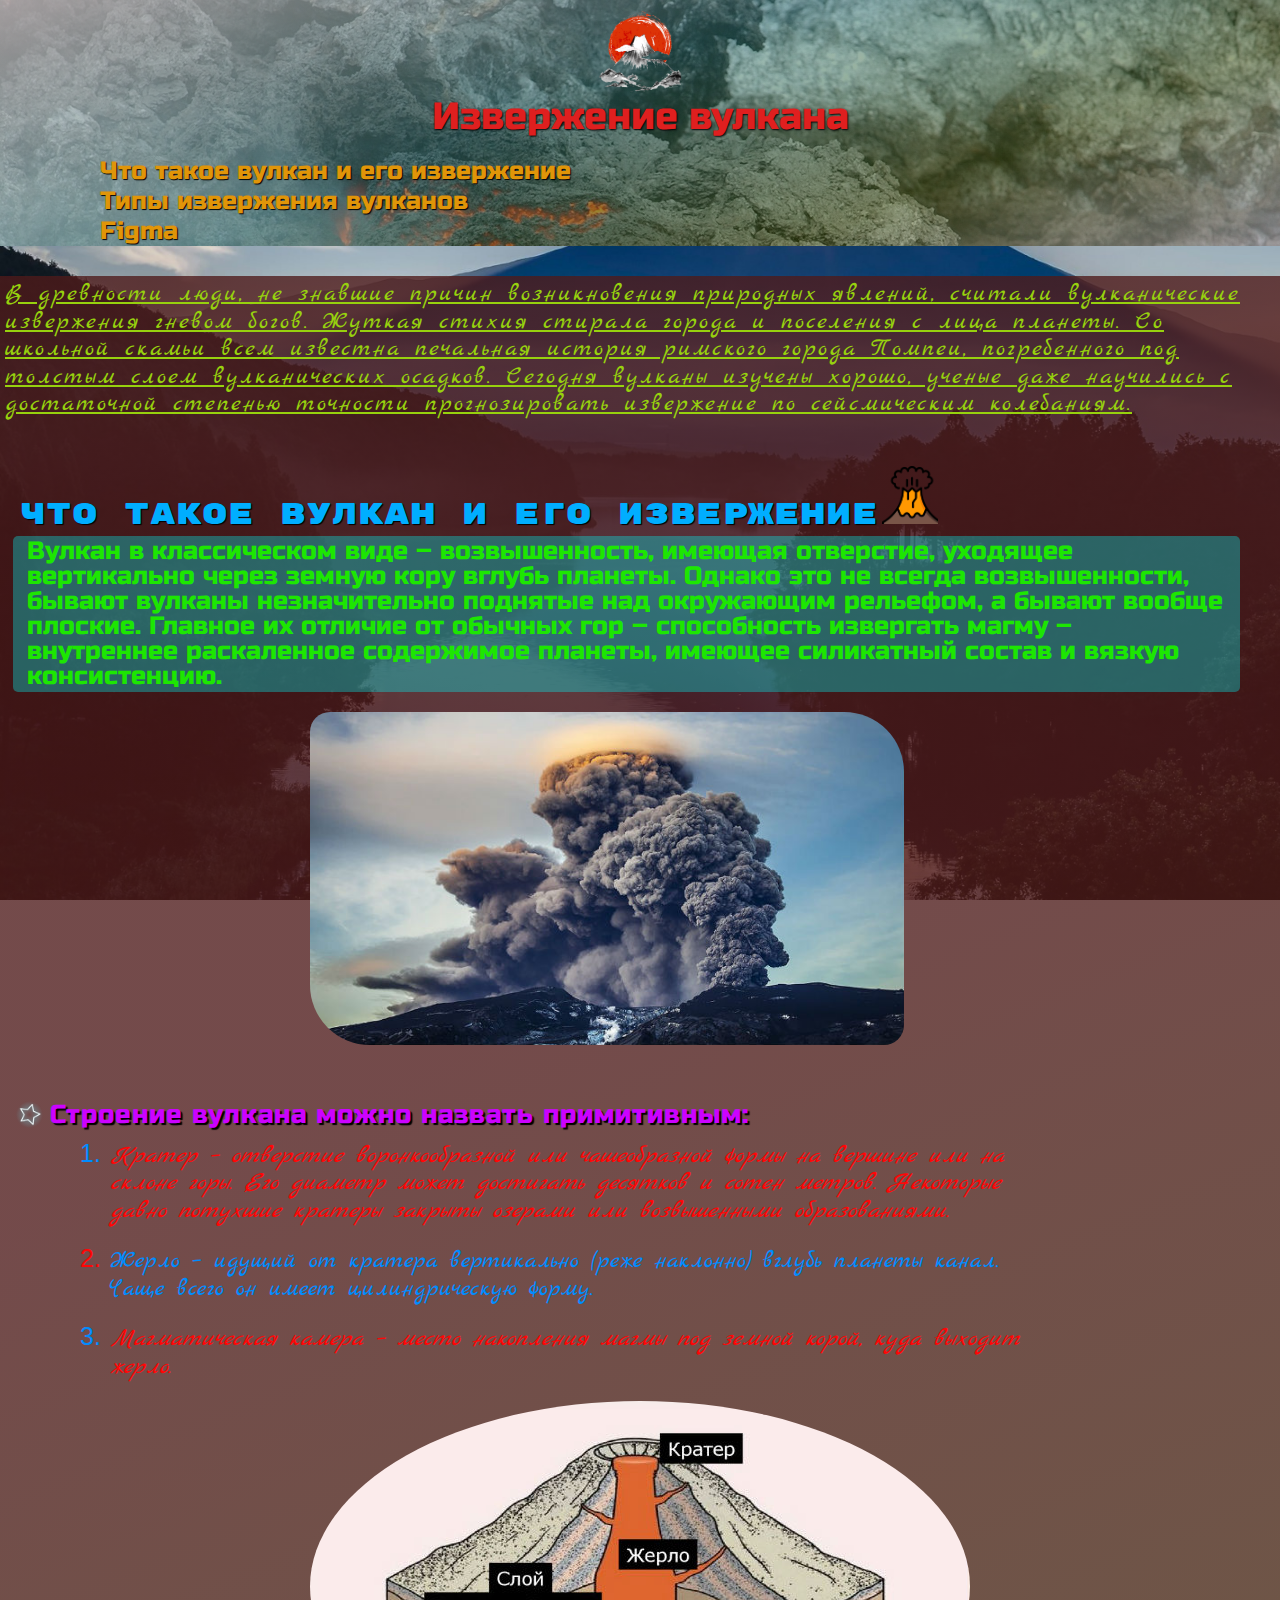
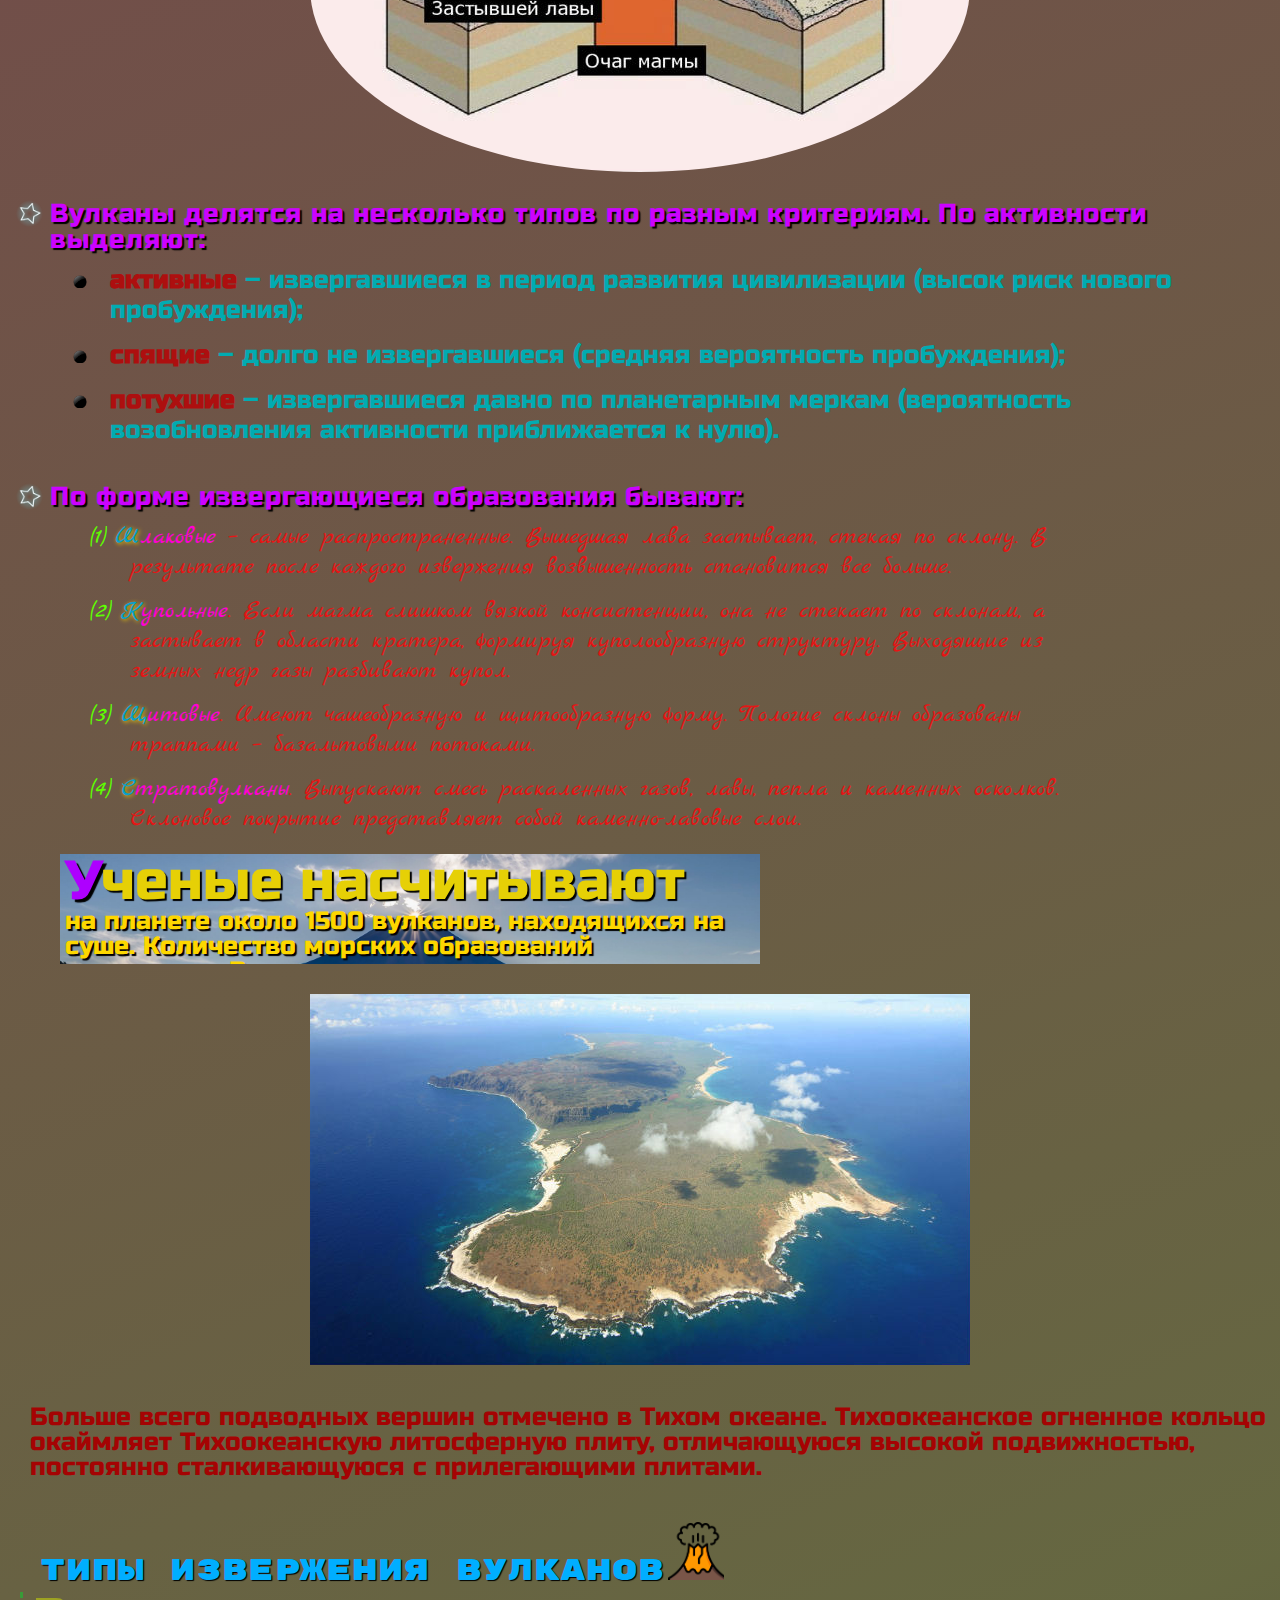
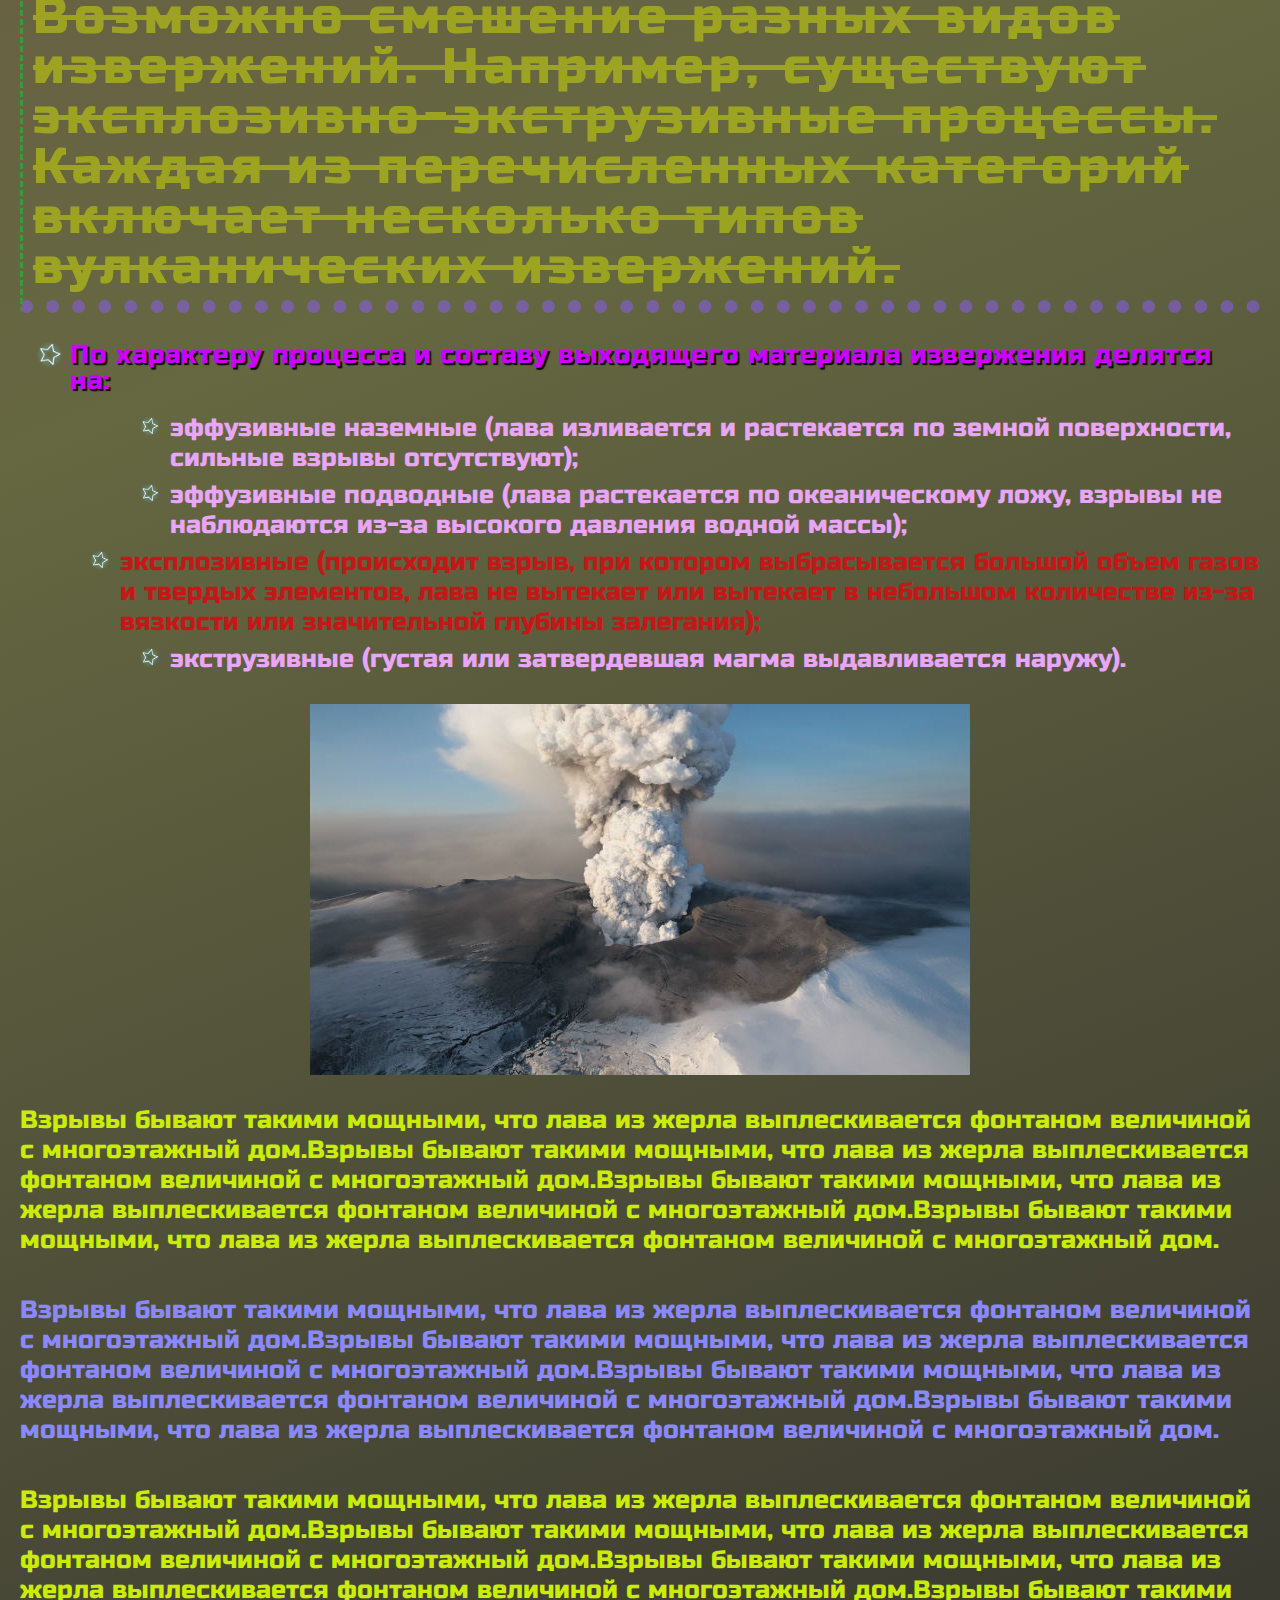
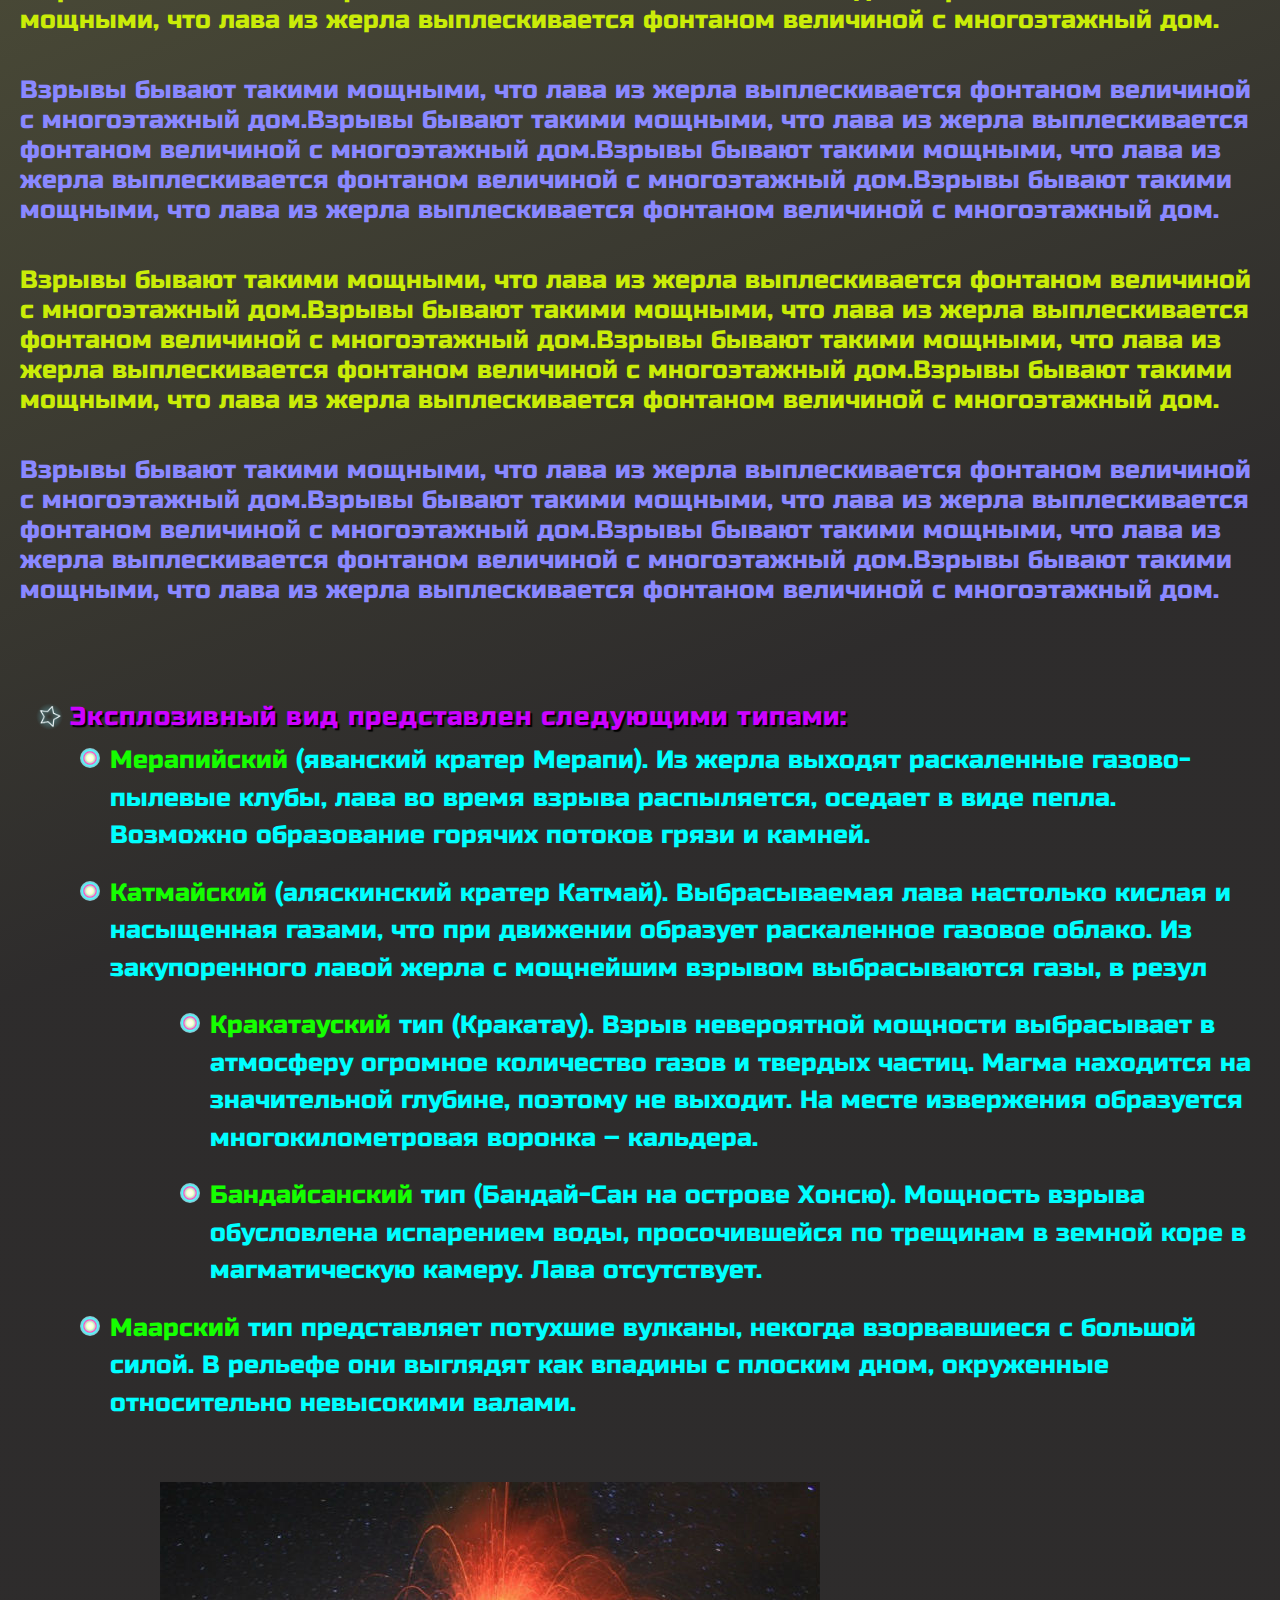
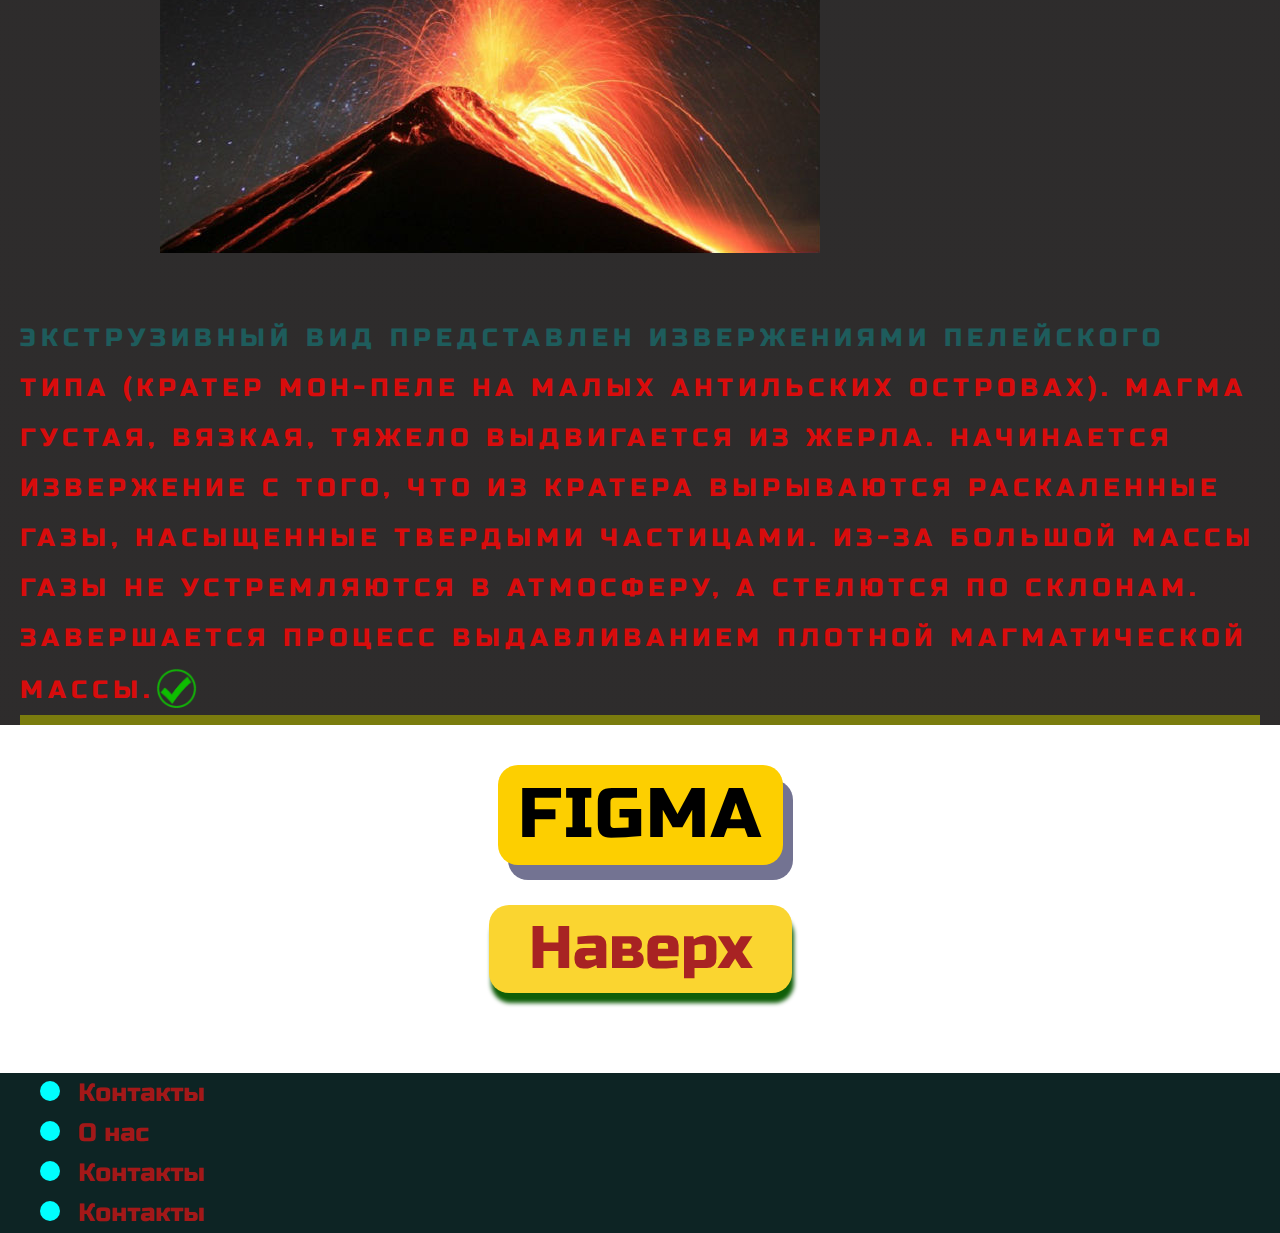
<file: index.html>
<!DOCTYPE html>
<html lang="ru">

<head>
	<meta charset="UTF-8">
	<meta http-equiv="X-UA-Compatible" content="IE=edge">
	<meta name="viewport" content="width=device-width, initial-scale=1.0">
	<link rel="stylesheet" href="css/style.css">
	<title>Вулканы lesnon 8</title>
</head>

<body>
	<div class="wrapper">
		<header class="header">
			<div class="logo">
				<img class="logo-img" src="img/logo.png" alt="вулкан">
			</div>
			<h1 id="link-on-top">Извержение вулкана</h1>
			<nav class="menu">
				<ul>
					<li>
						<a href="#what">Что такое вулкан и его извержение</a>
					</li>
					<li>
						<a href="#types">Типы извержения вулканов</a>
					</li>
					<li>
						<a href="#link-figma">Figma</a>
					</li>
				</ul>
			</nav>
		</header>

		<main class="main">
			<div class="background">
				<!-- Вступление -->
				<div class="introduction">
					<p>В древности люди, не знавшие причин возникновения природных явлений, считали вулканические извержения гневом богов. Жуткая стихия стирала города и поселения с лица планеты. Со школьной скамьи всем известна печальная история римского города Помпеи, погребенного под толстым слоем вулканических осадков. Сегодня вулканы изучены хорошо, ученые даже научились с достаточной степенью точности прогнозировать извержение по сейсмическим колебаниям.</p>
				</div>
				<!-- Что такое вулкан и его извержение -->
				<div class="what">
					<h2 id="what">Что такое вулкан и его извержение</h2>
					<p>Вулкан в классическом виде – возвышенность, имеющая отверстие, уходящее вертикально через земную кору вглубь планеты. Однако это не всегда возвышенности, бывают вулканы незначительно поднятые над окружающим рельефом, а бывают вообще плоские. Главное их отличие от обычных гор – способность извергать магму – внутреннее раскаленное содержимое планеты, имеющее силикатный состав и вязкую консистенцию.</p>
					<div class="img-what">
						<img src="img/what.jpg" alt="Активный вулкан">
					</div>
					<h3>Строение вулкана можно назвать примитивным:</h3>
						<ol>
							<li class="what-structure">Кратер – отверстие воронкообразной или чашеобразной формы на вершине или на склоне горы. Его диаметр может достигать десятков и сотен метров. Некоторые давно потухшие кратеры закрыты озерами или возвышенными образованиями.</li>
							<li class="what-structure">Жерло – идущий от кратера вертикально (реже наклонно) вглубь планеты канал. Чаще всего он имеет цилиндрическую форму.</li>
							<li class="what-structure">Магматическая камера – место накопления магмы под земной корой, куда выходит жерло.</li>
						</ol>
						<div class="img-structure">
							<img src="img/structure.jpg" alt="structure">
						</div>
					<h3>Вулканы делятся на несколько типов по разным критериям. По активности выделяют:</h3>
						<ul>
							<li class="what-ul"><a href="https://translate.google.ru/" target="_blank">активные</a> – извергавшиеся в период развития цивилизации (высок риск нового пробуждения);</li>
							<li class="what-ul"><a href="https://mail.rambler.ru/" target="_blank">спящие</a> – долго не извергавшиеся (средняя вероятность пробуждения);</li>
							<li class="what-ul"><a href="https://www.youtube.com/channel/UCK8sQmJBp8GCxrOtXWBpyEA" target="_blank">потухшие</a> – извергавшиеся давно по планетарным меркам (вероятность возобновления активности приближается к нулю).</li>
						</ul>
					<h3>По форме извергающиеся образования бывают:</h3>
						<ol class="what-form">
							<li class="what-form-form"><span>Шлаковые</span> – самые распространенные. Вышедшая лава застывает, стекая по склону. В результате после каждого извержения возвышенность становится все больше.</li>
							<li class="what-form-form"><span>Купольные</span>. Если магма слишком вязкой консистенции, она не стекает по склонам, а застывает в области кратера, формируя куполообразную структуру. Выходящие из земных недр газы разбивают купол.</li>
							<li class="what-form-form"><span class="sss">Щитовые</span>. Имеют чашеобразную и щитообразную форму. Пологие склоны образованы траппами – базальтовыми потоками.</li>
							<li class="what-form-form"><span>Стратовулканы</span>. Выпускают смесь раскаленных газов, лавы, пепла и каменных осколков. Склоновое покрытие представляет собой каменно-лавовые слои.</li>
						</ol>
							<p class="scroll-p">Ученые насчитывают на планете около 1500 вулканов, находящихся на суше. Количество морских образований неизвестно. Вулканическая активность на дне морей и океанов становится причиной появления новых островов. Известно, что в результате извержения подводных вулканов и активного выброса магмы над океанической поверхностью образовались Канарские и Гавайские острова.Ученые насчитывают на планете около 1500 вулканов, находящихся на суше. Количество морских образований неизвестно. Вулканическая активность на дне морей и океанов становится причиной появления новых островов. Известно, что в результате извержения подводных вулканов и активного выброса магмы над океанической поверхностью образовались Канарские и Гавайские острова.</p>
						<div class="img-hawaii">
							<img src="img/gavayji.jpg" alt="гавайи">
						</div>
						<p class="quotes">Больше всего подводных вершин отмечено в Тихом океане. Тихоокеанское огненное кольцо окаймляет Тихоокеанскую литосферную плиту, отличающуюся высокой подвижностью, постоянно сталкивающуюся с прилегающими плитами.</p>
					</div>

					<!-- Типы извержения вулканов -->
					<div class="types">
						<h2 id="types">Типы извержения вулканов</h2>
						<p class="types-text">Возможно смешение разных видов извержений. Например, существуют эксплозивно-экструзивные процессы. Каждая из перечисленных категорий включает несколько типов вулканических извержений.</p>
						<h3>По характеру процесса и составу выходящего материала извержения делятся на:</h3>
						<ul>
							<li class="types-ul">эффузивные наземные (лава изливается и растекается по земной поверхности, сильные взрывы отсутствуют);</li>
							<li class="types-ul">эффузивные подводные (лава растекается по океаническому ложу, взрывы не наблюдаются из-за высокого давления водной массы);</li>
							<li class="types-ul">эксплозивные (происходит взрыв, при котором выбрасывается большой объем газов и твердых элементов, лава не вытекает или вытекает в небольшом количестве из-за вязкости или значительной глубины залегания);</li>
							<li class="types-ul">экструзивные (густая или затвердевшая магма выдавливается наружу).</li>
						</ul>
						<div class="img-types-li">
							<img src="img/class=types-li.jpg" alt="Дым">
						</div>
					<div class="quotes-block">
						<p class="types-quotes">Взрывы бывают такими мощными, что лава из жерла выплескивается фонтаном величиной с многоэтажный дом.Взрывы бывают такими мощными, что лава из жерла выплескивается фонтаном величиной с многоэтажный дом.Взрывы бывают такими мощными, что лава из жерла выплескивается фонтаном величиной с многоэтажный дом.Взрывы бывают такими мощными, что лава из жерла выплескивается фонтаном величиной с многоэтажный дом.</p>
						<p class="types-quotes">Взрывы бывают такими мощными, что лава из жерла выплескивается фонтаном величиной с многоэтажный дом.Взрывы бывают такими мощными, что лава из жерла выплескивается фонтаном величиной с многоэтажный дом.Взрывы бывают такими мощными, что лава из жерла выплескивается фонтаном величиной с многоэтажный дом.Взрывы бывают такими мощными, что лава из жерла выплескивается фонтаном величиной с многоэтажный дом.</p>
						<p class="types-quotes">Взрывы бывают такими мощными, что лава из жерла выплескивается фонтаном величиной с многоэтажный дом.Взрывы бывают такими мощными, что лава из жерла выплескивается фонтаном величиной с многоэтажный дом.Взрывы бывают такими мощными, что лава из жерла выплескивается фонтаном величиной с многоэтажный дом.Взрывы бывают такими мощными, что лава из жерла выплескивается фонтаном величиной с многоэтажный дом.</p>
						<p class="types-quotes">Взрывы бывают такими мощными, что лава из жерла выплескивается фонтаном величиной с многоэтажный дом.Взрывы бывают такими мощными, что лава из жерла выплескивается фонтаном величиной с многоэтажный дом.Взрывы бывают такими мощными, что лава из жерла выплескивается фонтаном величиной с многоэтажный дом.Взрывы бывают такими мощными, что лава из жерла выплескивается фонтаном величиной с многоэтажный дом.</p>
						<p class="types-quotes">Взрывы бывают такими мощными, что лава из жерла выплескивается фонтаном величиной с многоэтажный дом.Взрывы бывают такими мощными, что лава из жерла выплескивается фонтаном величиной с многоэтажный дом.Взрывы бывают такими мощными, что лава из жерла выплескивается фонтаном величиной с многоэтажный дом.Взрывы бывают такими мощными, что лава из жерла выплескивается фонтаном величиной с многоэтажный дом.</p>
						<p class="types-quotes">Взрывы бывают такими мощными, что лава из жерла выплескивается фонтаном величиной с многоэтажный дом.Взрывы бывают такими мощными, что лава из жерла выплескивается фонтаном величиной с многоэтажный дом.Взрывы бывают такими мощными, что лава из жерла выплескивается фонтаном величиной с многоэтажный дом.Взрывы бывают такими мощными, что лава из жерла выплескивается фонтаном величиной с многоэтажный дом.</p>
					</div>
					<h3>Эксплозивный вид представлен следующими типами:</h3>
						<ol class="types-exposive">
							<li class="types-ol">
								<a class="types-a" href="https://sitekid.ru/" target="_blank">Мерапийский</a> (яванский кратер Мерапи). Из жерла выходят раскаленные газово-пылевые клубы, лава во время взрыва распыляется, оседает в виде пепла. Возможно образование горячих потоков грязи и камней.
							</li>
							<li class="types-ol">
								<a class="types-a" href="https://wikiway.com/" target="_blank">Катмайский</a> (аляскинский кратер Катмай). Выбрасываемая лава настолько кислая и насыщенная газами, что при движении образует раскаленное газовое облако. Из закупоренного лавой жерла с мощнейшим взрывом выбрасываются газы, в резул
							</li>
							<li class="types-ol">
								<a class="types-a" href="https://www.google.ru/1" target="_blank">Кракатауский</a> тип (Кракатау). Взрыв невероятной мощности выбрасывает в атмосферу огромное количество газов и твердых частиц. Магма находится на значительной глубине, поэтому не выходит. На месте извержения образуется многокилометровая воронка – кальдера.
							</li>
							<li class="types-ol">
								<a class="types-a" href="https://translate.google.ru/" target="_blank">Бандайсанский</a> тип (Бандай-Сан на острове Хонсю). Мощность взрыва обусловлена испарением воды, просочившейся по трещинам в земной коре в магматическую камеру. Лава отсутствует.
							</li>
							<li class="types-ol">
								<a class="types-a" href="https://yandex.ru/" target="_blank">Маарский</a> тип представляет потухшие вулканы, некогда взорвавшиеся с большой силой. В рельефе они выглядят как впадины с плоским дном, окруженные относительно невысокими валами.
							</li>
						</ol>
					<div class="img-types-ol">
						<img src="img/class=types-ol.jpg" alt="Вулкан">
					</div>
					<p class="types-last">Экструзивный вид представлен извержениями пелейского типа (кратер Мон-Пеле на Малых Антильских островах). Магма густая, вязкая, тяжело выдвигается из жерла. Начинается извержение с того, что из кратера вырываются раскаленные газы, насыщенные твердыми частицами. Из-за большой массы газы не устремляются в атмосферу, а стелются по склонам. Завершается процесс выдавливанием плотной магматической массы.</p>
				</div>
			</div>

			<!-- Кнопка -->
			<div class="figma">
				<a id="link-figma" href="figma.html" target="_blank">Figma</a>
			</div>
			<div class="on-top">
				<a class="link-on-top" href="#link-on-top">Наверх</a>
			</div>
		</main>

		<footer class="footer">
			<ul>
				<li class="li-footer">
					<a href="#">Контакты</a>
				</li>
				<li class="li-footer">
					<a href="#">О нас</a>
				</li>
				<li class="li-footer">
					<a href="#">Контакты</a>
				</li>
				<li class="li-footer">
					<a href="#">Контакты</a>
				</li>
			</ul>
		</footer>
	</div>
</body>
</html>
</file>
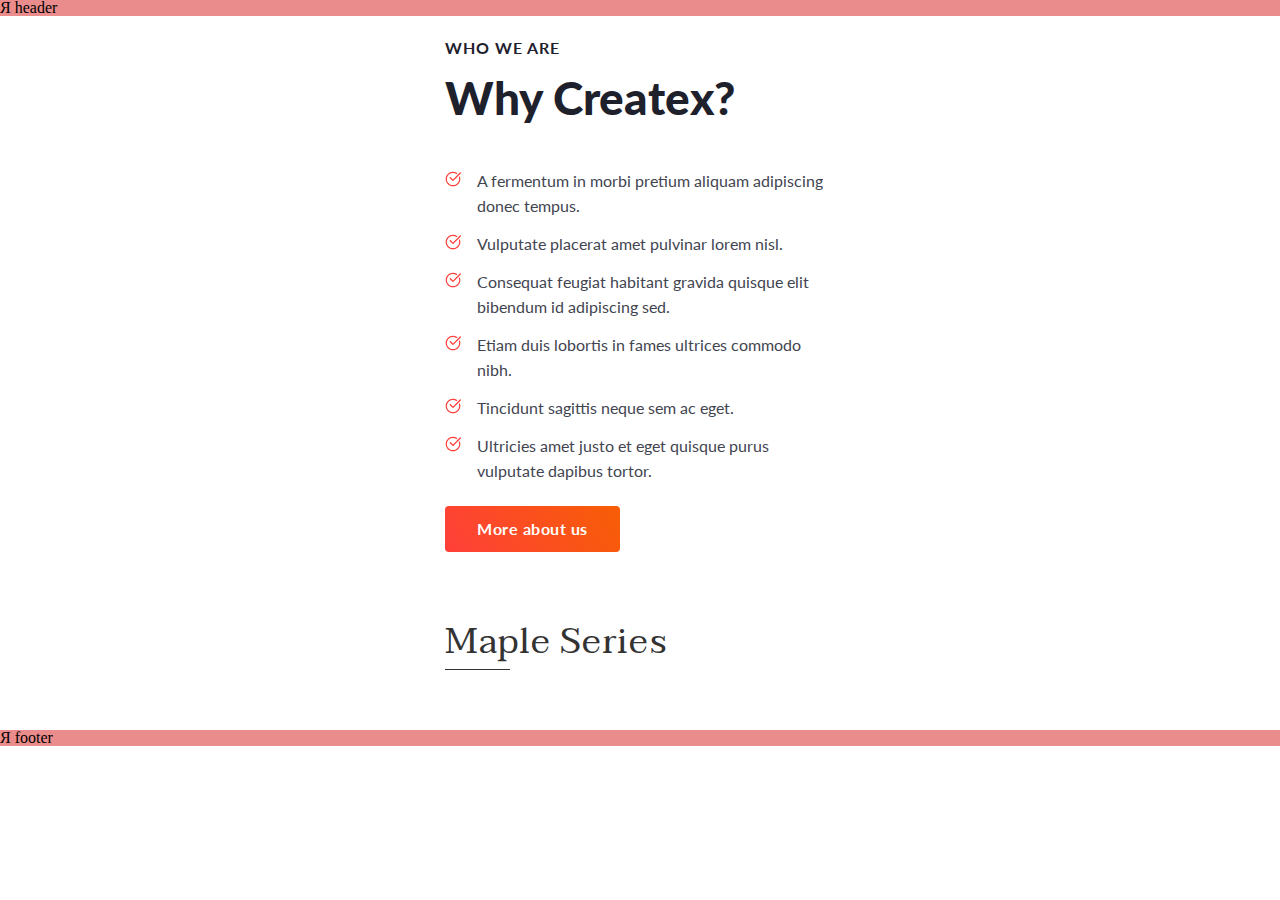
<file: figma.html>
<!DOCTYPE html>
<html lang="ru">

<head>
	<meta charset="UTF-8">
	<meta http-equiv="X-UA-Compatible" content="IE=edge">
	<meta name="viewport" content="width=device-width, initial-scale=1.0">
	<link rel="stylesheet" href="css/figma.css">
	<title>Figma lesnon 8</title>
</head>

<body>
	<div class="wrapper">
		<header class="header">
			<p>Я header</p>
		</header>

		<main class="main">
			<div class="createx">
				<h2>Who we are</h2>
				<h1>Why Createx?</h1>
				<ul class="ul-createx">
					<li class="li-createx">A fermentum in morbi pretium aliquam adipiscing donec tempus.</li>
					<li class="li-createx">Vulputate placerat amet pulvinar lorem nisl.</li>
					<li class="li-createx">Consequat feugiat habitant gravida quisque elit bibendum id adipiscing sed.</li>
					<li class="li-createx">Etiam duis lobortis in fames ultrices commodo nibh.</li>
					<li class="li-createx">Tincidunt sagittis neque sem ac eget.</li>
					<li class="li-createx">Ultricies amet justo et eget quisque purus vulputate dapibus tortor.</li>
				</ul>
					<a class="about-batton" href="https://translate.google.ru/" target="_blank">More about us</a>
			</div>
			<!-- Maple Series -->
			<h3 class="series">Maple Series</h3>
		</main>

		<footer class="footer">
			<p>Я footer</p>
		</footer>
	</div>
</body>
</html>
</file>
<file: css/style.css>
@import "null.css";

/* Шрифты */
@import url('https://fonts.googleapis.com/css2?family=Russo+One&display=swap');
@import url('https://fonts.googleapis.com/css2?family=Marck+Script&display=swap');
@import url('https://fonts.googleapis.com/css2?family=Rubik+Mono+One&display=swap');

.wrapper {
	min-height: 100%;
	overflow: hidden;
}
body {
	font-family: 'Russo One', sans-serif;
	font-size: 25px;
	background: url('../img/100522-otrazhenie-ozero-priroda-dostoprimechatelnost-utro-3840x2160.jpg') 0 0/cover no-repeat fixed;
}
/* шапка */
.header {
	background: url('../img/header.jpg') 0 0/cover no-repeat;
	margin: 0px 0px 30px 0px;
}
.header:hover {
	background: linear-gradient(338deg, rgb(252, 252, 252) 0%, rgba(231, 223, 223, 0.5) 0%, rgba(66, 75, 4, 0.521) 26%, rgba(50, 112, 103, 0.473) 57%, rgba(187, 179, 179, 0.87) 100%, rgba(8, 115, 13, 0.753) 100%, rgba(3, 57, 6, 0.644) 100%),url('../img/header.jpg') 0 0/cover no-repeat;
}
h1 {
	font-size: 38px;
	color: rgb(223, 31, 31);
	text-shadow: 1px 1px 2px #000;
	text-align: center;
	margin: 0px 0px 20px 0px;
}
h2 {
	font-family: 'Rubik Mono One', sans-serif;
	font-size: 30px;
	color: rgb(0, 174, 255);
	text-shadow: 1px 1px 1px #000;
	margin: 0px 0px 6px 20px;
}
h2::after {
	content: "";
	display: inline-block;
	width: 60px;
	height: 60px;
	background: url('../img/h2.png') 4px 2.3px/60px no-repeat;
}
h3 {
	color: rgb(204, 2, 255);
	font-size: 26px;
	text-shadow: 2px 2px 1px #000;
	letter-spacing: 1px;
	margin: 0px 0px 12px 10px;
	padding: 0px 0px 0px 40px;
}
h3::before {
	content: "";
	display: inline-block;
	width: 40px;
	height: 40px;
	margin: 0px 0px -10px -40px;
	background: url('../img/star.png') 0 0/40px no-repeat;
}	
.logo {
	max-width: 100px;
	margin: 0 auto;
}
.logo-img {
	max-width: 100px;
	margin: 0 auto;
}
.menu {
	text-shadow: 1px 1px 1px #000;
	margin: 0px 0px 0px 70px;
}

.menu a{
	display: inline-block;
	padding: 0px 0px 0px 30px;
	color: rgb(224, 149, 9);
	line-height: 1.2;
}
.menu a:hover {
	color: rgb(247, 222, 83);
	text-shadow: 1px 1px 2px #000;
} 
.menu a:hover::before{
	content: "";
	width: 20px;
	height: 20px;
	margin: 0px 10px 0px -30px;
	display: inline-block;
	background: url('../img/psevdo_kmen.png') 0 2px/20px no-repeat;
}
.menu a:active::before {
	content: "";
	width: 20px;
	height: 20px;
	margin: 0px 10px 0px -30px;
	display: inline-block;
	background: url('../img/psevdo_kmen2.png') 0 2px/20px no-repeat;
}

.background {
	background: linear-gradient(338deg, rgba(27, 25, 25, 0.918) 25%, rgba(55, 58, 8, 0.767) 54%, rgba(78, 26, 26, 0.788) 87%);
	max-width: 1400px;
	margin: 0 auto;
}
/* вступление */
.introduction {
	font-family: 'Marck Script', cursive;
	margin: 0px 0px 40px 0px;
}
.introduction p {
	color: rgb(151, 209, 14);
	text-decoration: underline;
	line-height: 1.1;
	letter-spacing: 2px;
	padding: 5px;
}
.introduction p:hover {
	font-family: sans-serif;
	background-color: rgba(0, 0, 0, 0.158);
	text-shadow: 1px 1px 2px rgb(255, 8, 0);
}
/* Что такое вулкан и его извержение */
.what {
	margin: 0px 0px 40px 0px;
}
.what p:nth-of-type(1) {
	color: rgb(29, 230, 2);
	padding: 3px 14px;
	margin: 0px 40px 20px 13px;
	background-color: rgba(0, 255, 255, 0.329);
	border-radius: 5px;
}
.img-what {
	width: 660px;
	height: 371px;
	margin: 0 auto 10px;
}
.img-what:hover::after {
	content: "";
	display:block;
	width: 60px;
	height: 60px;
	background: url('../img/click.png') 0 0/60px no-repeat ; 
	margin: -25px 0px 0px -24px;
}
.img-what img {
	width: 90%;
	height: 90%;
	border-radius: 20px 60px;
	text-align: center;
}
.img-what img:hover {
	width: 95%;
	height: 95%;
	cursor: pointer;
	border: 2px dashed rgb(0, 171, 238);
}
.img-what:active::after{
	content: "";
	background: none;
}
.img-what img:active {
	width: 100%;
	height: 100%;
	border: none;
	box-shadow: 4px 4px 10px rgb(0, 171, 238),-4px -4px 10px rgb(0, 171, 238);
}

.what ol {
	font-family: 'Marck Script', cursive;
	margin: 0px 220px 20px 80px;
}
.what-structure {
	color: rgb(0, 140, 255);
	padding: 0px 0px 0px 30px;
	line-height: 1.1;
}
.what-structure:not(:last-child) {
	margin-bottom: 20px;
}
.what-structure:hover:nth-child(even) {
	background-color: rgba(255, 0, 0, 0.11);
}
.what-structure:hover:nth-child(odd) {
	background-color: rgba(6, 128, 243, 0.11);
}
.what-structure:nth-child(odd){
	color: rgb(255, 6, 6);
	font-style: italic;
}
.what-structure:nth-child(1)::before {
	content: '1.';
	display: inline-block;
	margin: 0px 10px 0px -30px;
	font-family: sans-serif;
	color: rgb(0, 140, 255);
	font-style: normal;
}
.what-structure:nth-child(1):hover:before {
	content: '1.';
	color: rgb(6, 218, 16);
}
.what-structure:nth-child(2)::before {
	content: '2.';
	display: inline-block;
	margin: 0px 10px 0px -30px;
	font-family: sans-serif;
	color: rgb(255, 6, 6);
	font-style: normal;
}
.what-structure:nth-child(2):hover:before {
	content: '2.';
	color: rgb(6, 218, 16);
}
.what-structure:nth-child(3)::before {
	content: '3.';
	display: inline-block;
	margin: 0px 10px 0px -30px;
	font-family: sans-serif;
	color: rgb(0, 140, 255);
	font-style: normal;
}
.what-structure:nth-child(3):hover:before {
	content: '3.';
	color: rgb(6, 218, 16);
}

.img-structure {
	max-width: 660px;
	margin: 0 auto 20px;
}
.img-structure img{
	border-radius: 50%;
}
.img-structure img:hover {
	box-shadow: 10px 10px 4px rgb(238, 49, 255);
}
.main ul {
	color: rgb(2, 171, 177);
	line-height: 1.2;
	margin: 0px 0px 30px 70px;
}
.what-ul {
	padding: 0px 0px 0px 40px;
}
.what-ul:not(:last-child) {
	margin-bottom: 15px;
}
.what-ul::before {
	content: "";
	display: inline-block;
	width: 20px;
	height: 20px;
	background: url('../img/kryg.png') 0 4px/20px no-repeat;
	margin: 0px 20px 0px -40px;
}
.what-ul:hover::before {
	content: "";
	display: inline-block;
	width: 20px;
	height: 20px;
	background: url('../img/galka.png') 0 0/20px no-repeat;
	margin: 0px 20px -4px -40px;
}
.what-ul a {
	color: rgb(173, 15, 15);
	font-weight: bold;
}
.what-ul a:hover {
	color: rgb(173, 15, 15);
	text-decoration: underline;
}
.what-ul a:active {
	color: rgb(230, 112, 112);
}
.what-ul a:visited {
	color: rgb(245, 165, 238);
}
.what-form {
	color: rgb(228, 22, 22);
	line-height: 1.2;
	counter-reset: item;
}
.what-form > *:last-child {
	margin-bottom: 0;
}
.what-form li {
	margin: 0px 0px 14px 0px;
	padding: 0px 0px 0px 50px;
}
.what-form li::before {
	counter-increment: item;
	content: "(" counter(item) ")";
	margin: 0px 10px 0px -40px;
	color: rgb(94, 255, 0);
	text-shadow: none;
}
.what-form li:hover::before {
	counter-increment: item;
	content: "(" counter(item) ")";
	margin: 0px 10px 0px -40px;
	color: rgb(0, 255, 221);
}
.what-form li:hover:nth-child(odd){
	color: rgb(13, 26, 201);
	background:url('../img/star.png') right 0/20px repeat-y;
	border-radius: 10px;
}
.what-form li:hover:nth-child(even){
	color: rgb(201, 182, 13);
	background-color: rgba(16, 107, 119, 0.356);
	border-radius: 10px;
	box-shadow: 4px 4px 3px rgba(255, 255, 255, 0.295);
	text-shadow: 2px 2px 1px rgba(255, 255, 255, 0.295);
}
.what-form-form span{
	display: inline-block;
	color: rgb(255, 0, 212);
	text-shadow: none;
}
.what-form li span::first-letter{
	text-shadow: 1px 1px 4px rgb(248, 211, 0);
	color: rgb(7, 160, 206);
}
.what-form li span:hover::first-letter{
	color: rgb(255, 0, 212);
}
.what-form li span:hover {
	color:rgb(7, 160, 206);
}


.scroll-p {
	color: rgb(253, 215, 0);
	text-shadow: 2px 2px 1px #000;
	max-width: 700px;
	max-height: 110px;
	overflow: auto;
	margin: 0px 0px 30px 60px;
	padding: 0px 5px;
	background: url('../img/100522-otrazhenie-ozero-priroda-dostoprimechatelnost-utro-3840x2160.jpg') 0 0/cover no-repeat;
}

.scroll-p::first-line {
	color: rgb(230, 208, 6);
	font-size: 55px;
}
.scroll-p::first-letter {
	color: rgb(174, 0, 255);
	text-shadow: 3px 3px 1px #000;
}
.img-hawaii {
	max-width: 660px;
	margin: 0 auto 40px;
	text-align: center;
}
.img-hawaii:hover {
	box-shadow: 0 0 40px rgb(255, 255, 255);
	border-radius: 30px 30px 0 0 ;
}
.img-hawaii img:hover {
	border-radius: 30px 30px 0 0 ;
}
.quotes {
	margin: 0px 0px 30px 30px;
	color: rgb(165, 3, 3);
}
.quotes:hover::first-line {
	color: rgb(51, 255, 0);
	font-size: 30px;
	line-height: 2;
}
.quotes:hover::first-letter {
	color: rgb(0, 238, 255);
	font-size: 60px;
	text-shadow: 2px 2px 3px rgb(255, 0, 0);
	padding: 0px 0px 0px 70px;
}

/* Типы извержения вулканов */
.types {
	margin: 0px 20px 40px;
}
.types > *:last-child {
	margin-bottom: 0;
}
.types-text {
	font-size: 50px;
	color: rgb(211, 226, 2);
	letter-spacing: 5px;
	text-decoration: line-through;
	border-left:3px dashed rgb(12, 211, 46);
	border-bottom:13px dotted rgb(141, 93, 255);
	opacity: 0.5;
	padding: 0px 0px 8px 10px;
	margin: 0px 0px 20px 0px;
}
.types-text:hover {
	border-left:3px dashed rgb(255, 36, 189);
	border-bottom:13px dotted rgb(30, 245, 234);
}
.types-text:hover::first-line {
	color: rgb(248, 0, 0);
	font-size: 55px;
}
.types-ul {
	color: rgb(233, 165, 247);
	padding: 0px 0px 0px 80px;
}
.types-ul:nth-child(3n) {
	color: rgb(196, 24, 24);
	padding: 0px 0px 0px 30px;
}
.types-ul:hover {
	color: rgb(19, 2, 247);
}
.types-ul:hover:nth-child(3n){
	color: rgb(162, 211, 27);
}
.types-ul :not(:last-child) {
	font-size: 37px;
	margin: 0px 0px 50px 0px;
}
.types-ul::before {
	content: "";
	display: inline-block;
	width: 30px;
	height: 30px;
	background: url('../img/star.png') 0 4px/30px no-repeat;
	margin: 0px 5px 0px -35px;
}
.types-ul:hover::before {
	content: "";
	display: inline-block;
	width: 30px;
	height: 30px;
	background: url('../img/logo.png') 0 4px/30px no-repeat;
	margin: 0px 5px 0px -35px;
}
.img-types-li {
	max-width: 660px;
	margin: 0 auto 30px;
}

.img-types-li img:hover{
	box-shadow: 0 0 20px rgb(240, 0, 0), 10px 10px 20px rgb(0, 24, 240);
}
.quotes-block {
	color: rgb(202, 236, 8);
	line-height: 1.2;
	margin: 0px 0px 90px 0px;
}
.quotes-block p:not(:last-child) {
	margin: 0px 0px 40px 0px;
}
.quotes-block p:hover {
	color: rgb(250, 160, 160);
	background-color: rgba(0, 255, 242, 0.226);
	border-radius: 12px;
}
.quotes-block p:hover::first-letter {
	color: rgb(255, 230, 0);
}
.quotes-block p:hover::after {
	content: "";
	display: inline-block;
	width: 180px;
	height: 20px;
	background: url('../img/star.png') 0 2px/20px repeat-x;
}
.quotes-block p:hover +p {
	background-color: rgba(0, 255, 242, 0.068);
	color: rgb(231, 21, 21);
	border-radius: 12px;
}

.types-quotes:nth-child(even) {
	color: rgb(138, 136, 255);
}
.types-exposive {
	margin: 0px 0px 60px 0px;
}
.types-exposive li:not(:last-child){
	margin: 0px 0px 20px 0px;
}
.types-ol {
	color: aqua;
	line-height: 1.5;
	padding: 0px 0px 0px 90px;
}
.types-ol:nth-child(3),
.types-ol:nth-child(4) {
	padding: 0px 0px 0px 190px;
}
.types-ol::before {
	content: "";
	width: 20px;
	height: 20px;
	display: inline-block;
	background: radial-gradient(circle, rgba(255,255,255,1) 0%, rgba(250,254,209,1) 23%, rgba(200,250,193,1) 30%, rgba(220,179,219,1) 37%, rgba(254,82,183,1) 43%, rgba(80,254,254,1) 53%, rgba(252,70,107,1) 100%);
	border-radius: 50%;
	margin: 0px 2px 0px -30px;
}
.types-ol:hover::before {
	content: "";
	width: 20px;
	height: 20px;
	display: inline-block;
	background: rgb(255, 0, 0);
	border-radius: 50%;
	margin: 0px 2px 0px -30px;
}
.types-a {
	color: rgb(21, 255, 0);
}
.types-a:hover {
	text-decoration: underline;
	color: rgb(255, 0, 0);
}
.types-a:active::before{
	content: "";
	width: 20px;
	height: 20px;
	display: inline-block;
	background: rgb(0, 255, 13);
	border-radius: 50%;
	margin: 0px 10px 0px -30px;
}
.types-a:visited {
	color: rgb(160, 133, 255);
}

.img-types-ol {
	max-width: 660px;
	margin: 0px 0px 60px 140px;
}
.img-types-ol:hover img {
	visibility: hidden;
}

.types-last {
	color: rgb(216, 12, 12);
	border-bottom: 10px solid rgb(122, 124, 14);
	text-transform: uppercase;
	line-height: 2;
	letter-spacing: 5px;
}
.types-last:hover {
	background: rgba(140, 233, 19, 0.089);
}
.types-last::first-line {
	color: rgb(30, 92, 92);
}
.types-last:hover::first-line {
	color: rgb(4, 255, 255);
}
.types-last::after {
	content: "";
	width: 45px;
	height: 45px;
	display: inline-block;
	background: url('../img/galka.png') 0 3px/45px no-repeat;
	margin: 0px 0px -10px 0px;
}
.types-last:hover::after {
	content: "";
	width: 45px;
	height: 45px;
	display: inline-block;
	background: url('../img/logo.png') 0 3px/45px no-repeat;
	margin: 0px 0px -10px 0px;
}


/* Кнопка */
.figma {
	max-width: 285px;
	margin: 0px auto 40px;
}
#link-figma {
	display: inline-block;
	background-color: rgb(253, 207, 0);
	border-radius: 20px;
	box-shadow: 10px 15px 0 rgb(115, 115, 146);
	font-size: 70px;
	text-align: center;
	text-transform: uppercase;
	letter-spacing: 2px;
	padding: 15px 20px;
}
#link-figma:hover {
	color: rgb(207, 17, 17);
	margin: 1px 0px 0px 1px;
	box-shadow: 9px 14px 0 rgb(115, 115, 146);
}
#link-figma:active {
	color: rgb(248, 0, 248);
	margin: 14px 0px 0px 9px;
	background-color: rgb(253, 207, 0);
	box-shadow: inset 0 0 17px #000;
}

.on-top {
	max-width: 302px;
	margin: 0px auto 80px;
}
.link-on-top {
	display: inline-block;
	color: rgb(168, 35, 35);
	font-size: 60px;
	background: rgb(250, 213, 48);
	border-radius: 20px;
	box-shadow: 2px 10px 4px rgb(15, 94, 8);
	padding: 14px 40px;
}
.link-on-top:hover {
	color: rgb(116, 122, 86);
	background: rgb(142, 245, 223);
	box-shadow: 1.5px 9px 4px rgb(15, 94, 8);
	margin: 1px 0px 0px 0.5px;
}
.link-on-top:active {
	color: rgb(255, 0, 0);
	box-shadow: 0 0 4px rgb(15, 94, 8);
	margin: 9px 0px 0px 2px;
}

.footer {
	background-color: rgb(13, 36, 36);
}
.footer ul {
	color: rgb(163, 24, 24);
	line-height: 1.2;
	margin: 0px 0px 0px 40px;
}
.li-footer {
	padding: 5px 0px 5px 20px;
}
.li-footer::before {
	content: "";
	display: inline-block;
	width: 20px;
	height: 20px;
	background-color: aqua;
	border-radius: 50%;
	margin: 0px 10px 0px -20px;
}
</file>
<file: css/figma.css>
@import "null.css";

@import url('https://fonts.googleapis.com/css2?family=Lato:wght@400;700;900&display=swap');
@import url('https://fonts.googleapis.com/css2?family=Taviraj&display=swap');

.wrapper {
	min-height: 100%;
	overflow: hidden;
}

main{
	font-family: 'Lato', sans-serif;
	font-size: 16px;
	color: #1E212C;
	max-width: 390px;
	margin: 0 auto;
}
.header{
	background-color: rgb(235, 140, 140);
	margin: 0px 0px 20px 0px;
}
.createx {
	margin: 0px 0px 70px 0px;
}
h1{
	font-weight: 900;
	font-size: 46px;
	line-height: 1.3;
	margin: 0px 0px 40px 0px;
}
h2{
	font-weight: 700;
	line-height: 1.5;
	letter-spacing: 1px;
	text-transform: uppercase;
	margin: 0px 0px 8px 0px;
}
.ul-createx {
	margin: 0px 0px 22px 0px;
}
.li-createx {
	color: #424551;
	line-height: 1.6;
	padding: 0px 0px 0px 32px;
}
.li-createx::before{
	content: "";
	width: 16px;
	height: 16px;
	display: inline-block;
	background: url('../img/li-createx.svg') 0 0/16px no-repeat;
	margin: 0px 16px 0px -32px;
}
.li-createx:not(:last-child){
	margin: 0px 0px 12px 0px;
}


.about-batton {
	color: #FFFFFF;
	font-weight: 700;
	letter-spacing: 0.5px;
	border-radius: 4px;
	display: inline-block;
	padding: 15px 32px;
	background: linear-gradient(55.95deg, #FF3F3A 0%, #F75E05 100%);
}
.about-batton:hover {
	background: linear-gradient(55.95deg, #FF3F3A 0%, #F75E05 100%);
}
.about-batton:active {
	background: linear-gradient(55.95deg, #FF3F3A 0%, #F75E05 100%);
}

/* Maple Series */
.series {
	font-family: 'Taviraj', serif;
	font-size: 36px;
	color: #333333;
	line-height: 1.1;
	letter-spacing: 0.02em;
	margin: 0px 0px 60px 0px;
}
.series::after {
	content: "";
	width: 65px;
	height: 1px;
	display: block;
	background-color: #333333;
	margin: 8px 0px 0px 0px;
}


.footer{
	background-color: rgb(235, 140, 140);
}
</file>
